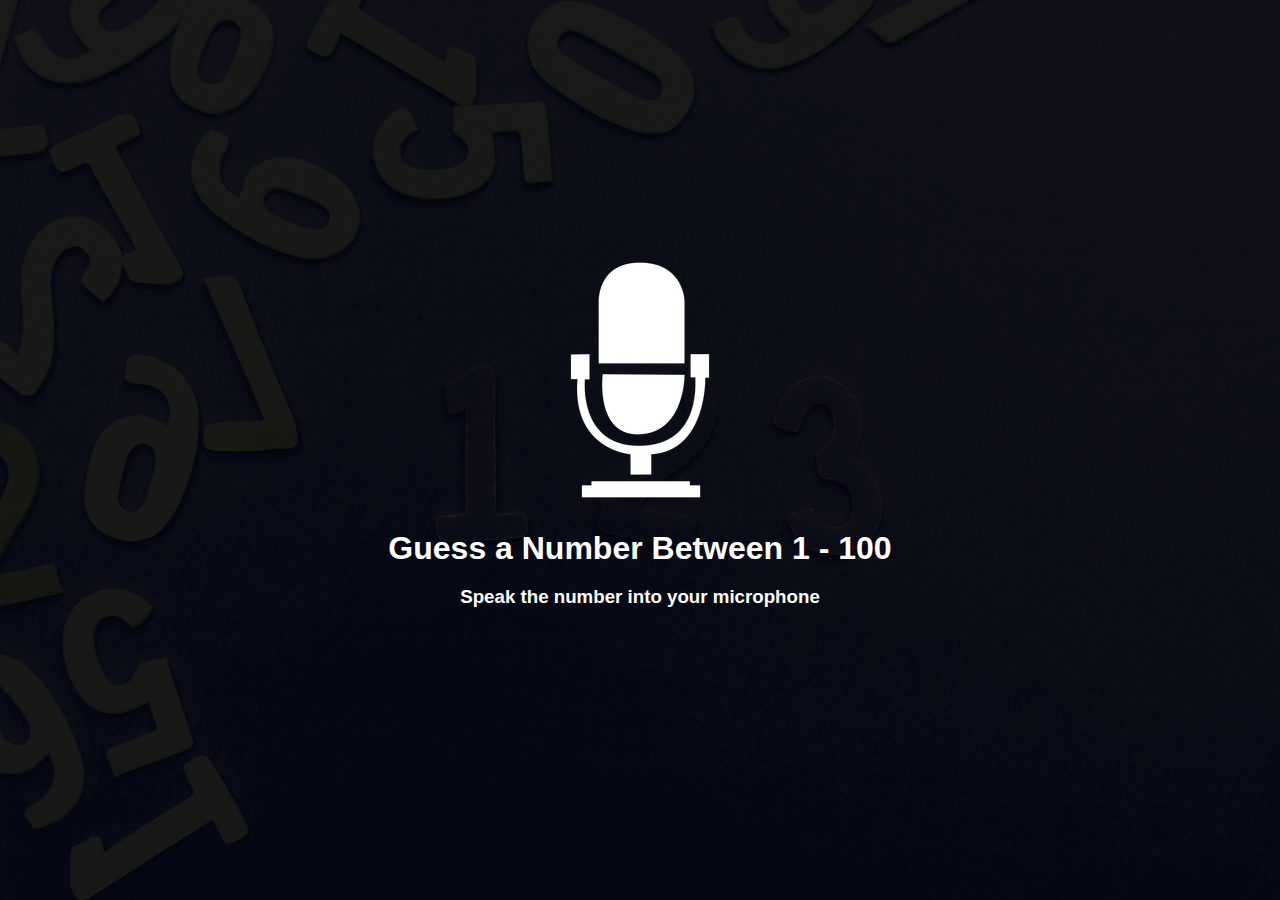
<file: guess-number/index.html>
<!DOCTYPE html>
<html lang="en">
  <head>
    <meta charset="UTF-8" />
    <meta name="viewport" content="width=device-width, initial-scale=1.0" />
    <meta http-equiv="X-UA-Compatible" content="ie=edge" />
    <link rel="stylesheet" href="style.css" />
    <title>Speak Number Guess</title>
  </head>
  <body>
    <img src="./img/mic.png" alt="Speak" />

    <h1>Guess a Number Between 1 - 100</h1>

    <h3>Speak the number into your microphone</h3>

    <div id="msg" class="msg"></div>

    <script src="script.js"></script>
  </body>
</html>
</file>
<file: guess-number/style.css>
* {
  box-sizing: border-box;
}

body {
  background: #2f3542 url("img/bg.jpg") no-repeat left center/cover;
  color: #fff;
  min-height: 100vh;
  display: flex;
  flex-direction: column;
  align-items: center;
  justify-content: center;
  text-align: center;
  margin: 0;
  font-family: Arial, Helvetica, sans-serif;
}

h1,
h3 {
  margin-bottom: 0;
}

p {
  line-height: 1.5;
  margin: 0;
}

.play-again {
  padding: 8px 15px;
  border: 0;
  background: #f4f4f4;
  border-radius: 5px;
  margin-top: 10px;
}

.msg {
  font-size: 1.5em;
  margin-top: 40px;
}

.box {
  border: 1px solid #dedede;
  display: inline-block;
  font-size: 30px;
  margin: 20px;
  padding: 10px;
}
</file>
